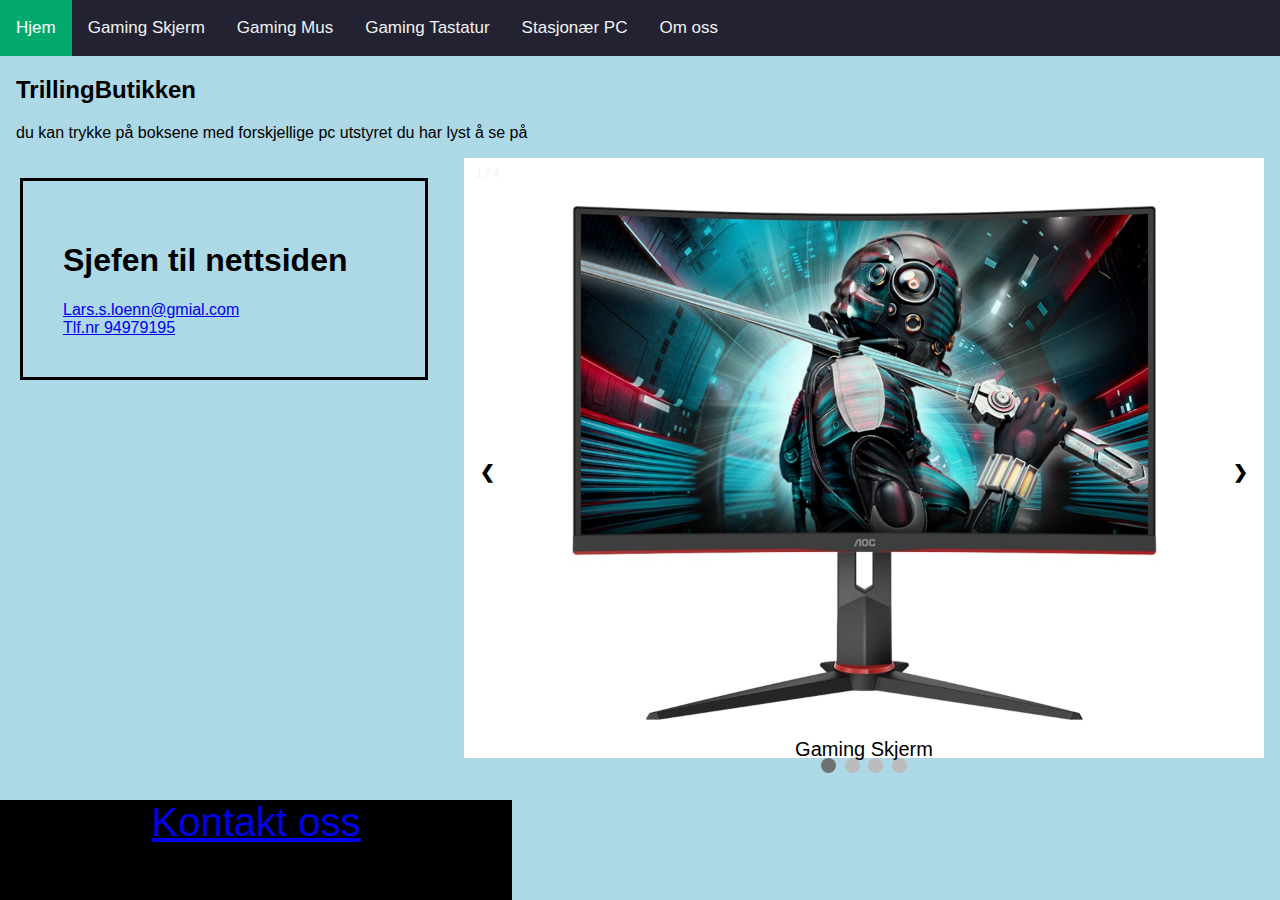
<file: index.html>
<!DOCTYPE html>
<html>
	<head>
		<title>Nettbutikk.no</title>
		<meta name="viewport" content="width=device-width, initial-scale=1" charset="utf-8">
		<link rel="stylesheet" href="resources/css/css3.css">
		<link href="resources/navigators/gamingskjerm.html">
		<link href="resources/navigators/gamingmus.html">
		<link href="resources/navigators/gamingtastatur.html">
		<link href="resources/navigators/omoss.html">
	</head>
	
	<body>
		<div class="topnav">
		  <a class="active" href="index.html">Hjem</a>
		  <a href="resources/navigators/gamingskjerm.html">Gaming Skjerm</a>
		  <a href="resources/navigators/gamingmus.html">Gaming Mus</a>
		  <a href="resources/navigators/gamingtastatur.html">Gaming Tastatur</a>
		  <a href="resources/navigators/pcstasjonær.html">Stasjonær PC</a>
		  <a href="resources/navigators/omoss.html">Om oss</a>
		</div>

		<div style="padding-left:16px">
		  <h2>TrillingButikken</h2>
		  <p>du kan trykke på boksene med forskjellige pc utstyret du har lyst å se på</p>
		</div>
		
		<div class="grid-container">
			<div class="grid-item">
				<div id="box31">
					<h1>Sjefen til nettsiden</h1>
					<a href="mailto:lars.s.loenn@gmail.com">Lars.s.loenn@gmial.com</a><br>
					<a href="tel:+4794979195">Tlf.nr 94979195</a>
				</div>
			</div>
			<div class="grid-item">
				<div class="slideshow-container">
					<div class="mySlides fade">
					  <div class="numbertext">1 / 4</div>
						  <img src="resources/images/skjerm.jpg" alt="gamingskjerm" style="width:100%">
					  <div class="text">Gaming Skjerm</div>
					</div>

					<div class="mySlides fade">
					  <div class="numbertext">2 / 4</div>
					  <img src="resources/images/mus1.jpg" alt="gamingmus" style="width:100%">
					  <div class="text">Gaming mus</div>
					</div>

					<div class="mySlides fade">
					  <div class="numbertext">3 / 4</div>
					  <img src="resources/images/tas1.jpg" alt="gamingtastatur" style="width:100%">
					  <div class="text">Gaming tastatur</div>
					</div>

					<div class="mySlides fade">
					  <div class="numbertext">4 / 1</div>
					  <img src="resources/images/stasjonær1.jpg" alt="stasjonærpc" style="width:100%">
					  <div class="text">Stasjonær PC</div>
					</div>
						<a class="prev" onclick="plusSlides(-1)">&#10094;</a>
						<a class="next" onclick="plusSlides(1)">&#10095;</a>
					<div style="text-align:center">
						<span class="dot" onclick="currentSlide(1)"></span> 
						<span class="dot" onclick="currentSlide(2)"></span> 
						<span class="dot" onclick="currentSlide(3)"></span>
						<span class="dot" oneclick="currentSlide(4)"></span>
					</div>
				</div>
			</div>
		</div>		
		
		
		<footer>
			<a href="resources/navigators/Kontakt skjema.html">Kontakt oss</a>  
		</footer>
		<script src="resources/js/slideshow.js">
			console.log("Hello world");
		</script>
	</body>
</html>
</file>
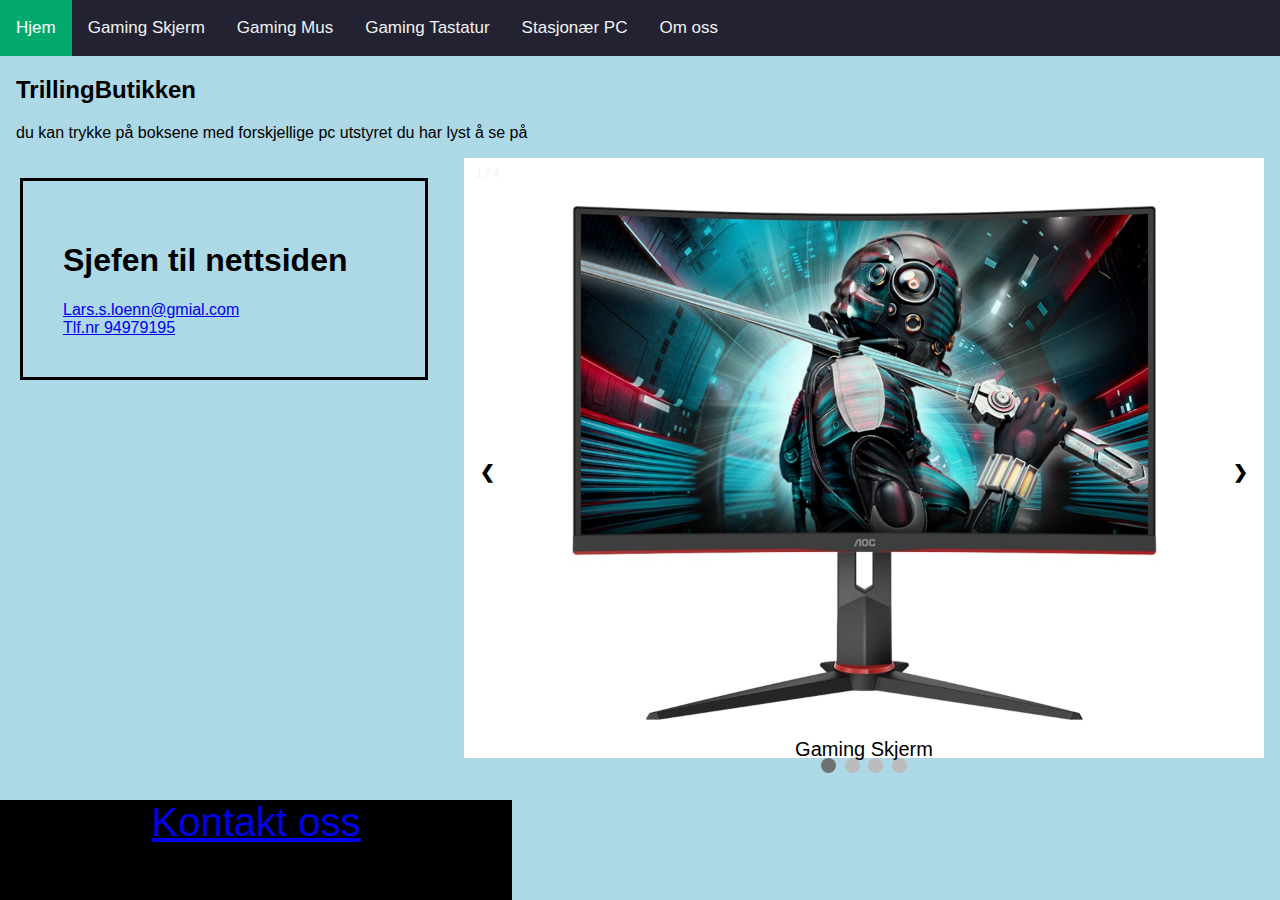
<file: hjem.html>
<!DOCTYPE html>
<html>
	<head>
		<title>Nettbutikk.no</title>
		<meta name="viewport" content="width=device-width, initial-scale=1" charset="utf-8">
		<link rel="stylesheet" href="resources/css/css3.css">
		<link href="resources/navigators/gamingskjerm.html">
		<link href="resources/navigators/gamingmus.html">
		<link href="resources/navigators/gamingtastatur.html">
		<link href="resources/navigators/omoss.html">
	</head>
	
	<body>
		<div class="topnav">
		  <a class="active" href="hjem.html">Hjem</a>
		  <a href="resources/navigators/gamingskjerm.html">Gaming Skjerm</a>
		  <a href="resources/navigators/gamingmus.html">Gaming Mus</a>
		  <a href="resources/navigators/gamingtastatur.html">Gaming Tastatur</a>
		  <a href="resources/navigators/pcstasjonær.html">Stasjonær PC</a>
		  <a href="resources/navigators/omoss.html">Om oss</a>
		</div>

		<div style="padding-left:16px">
		  <h2>TrillingButikken</h2>
		  <p>du kan trykke på boksene med forskjellige pc utstyret du har lyst å se på</p>
		</div>
		
		<div class="grid-container">
			<div class="grid-item">
				<div id="box31">
					<h1>Sjefen til nettsiden</h1>
					<a href="mailto:lars.s.loenn@gmail.com">Lars.s.loenn@gmial.com</a><br>
					<a href="tel:+4794979195">Tlf.nr 94979195</a>
				</div>
			</div>
			<div class="grid-item">
				<div class="slideshow-container">
					<div class="mySlides fade">
					  <div class="numbertext">1 / 4</div>
						  <img src="resources/images/skjerm.jpg" alt="gamingskjerm" style="width:100%">
					  <div class="text">Gaming Skjerm</div>
					</div>

					<div class="mySlides fade">
					  <div class="numbertext">2 / 4</div>
					  <img src="resources/images/mus1.jpg" alt="gamingmus" style="width:100%">
					  <div class="text">Gaming mus</div>
					</div>

					<div class="mySlides fade">
					  <div class="numbertext">3 / 4</div>
					  <img src="resources/images/tas1.jpg" alt="gamingtastatur" style="width:100%">
					  <div class="text">Gaming tastatur</div>
					</div>

					<div class="mySlides fade">
					  <div class="numbertext">4 / 1</div>
					  <img src="resources/images/stasjonær1.jpg" alt="stasjonærpc" style="width:100%">
					  <div class="text">Stasjonær PC</div>
					</div>
						<a class="prev" onclick="plusSlides(-1)">&#10094;</a>
						<a class="next" onclick="plusSlides(1)">&#10095;</a>
					<div style="text-align:center">
						<span class="dot" onclick="currentSlide(1)"></span> 
						<span class="dot" onclick="currentSlide(2)"></span> 
						<span class="dot" onclick="currentSlide(3)"></span>
						<span class="dot" oneclick="currentSlide(4)"></span>
					</div>
				</div>
			</div>
		</div>		
		
		
		<footer>
			<a href="resources/navigators/Kontakt skjema.html">Kontakt oss</a>  
		</footer>
		<script src="resources/js/slideshow.js">
			console.log("Hello world");
		</script>
	</body>
</html>
</file>
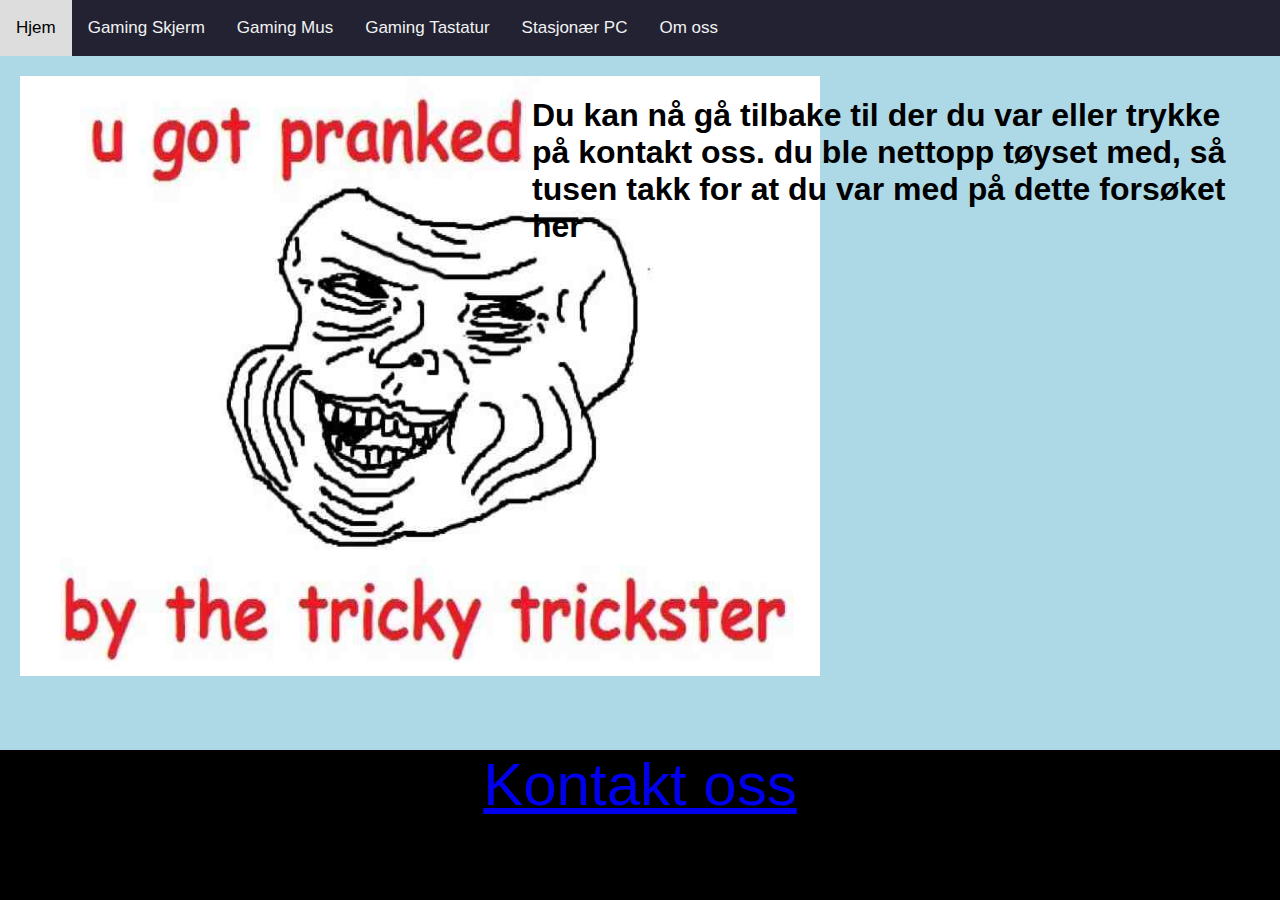
<file: resources/navigators/easteregg.html>
<!doctype html>
<html>
	<head>
	<meta name="viewport" content="width=device-width, initial-scale=1" charset="utf-8">
	<link rel="stylesheet" href="../css/css3.css">
	<title>easteregg</title>
	</head>

	<body>
		<div class="topnav">
			  <a href="../../index.html">Hjem</a>
			  <a href="gamingskjerm.html">Gaming Skjerm</a>
			  <a href="gamingmus.html">Gaming Mus</a>
			  <a href="gamingtastatur.html">Gaming Tastatur</a>
			  <a href="pcstasjonær.html">Stasjonær PC</a>
			  <a href="omoss.html">Om oss</a>
		</div>
		
		<div class="grid-container4">
			<div class="grid-item2">
				<div id="box2">
					<img src="../images/easteregg.jpg" alt="u just got pranked" width="800" height="600">
				</div>
			</div>
			<div class="grid-item2">
				<h1>Du kan nå gå tilbake til der du var eller trykke på kontakt oss. du ble nettopp tøyset med, så tusen takk for at du var med på dette forsøket her</h1>
			</div>

		</div>

		<footer id="footer2">
			<a href="../navigators/Kontakt skjema.html">Kontakt oss</a><br>
		</footer>
	</body>
</html>
</file>
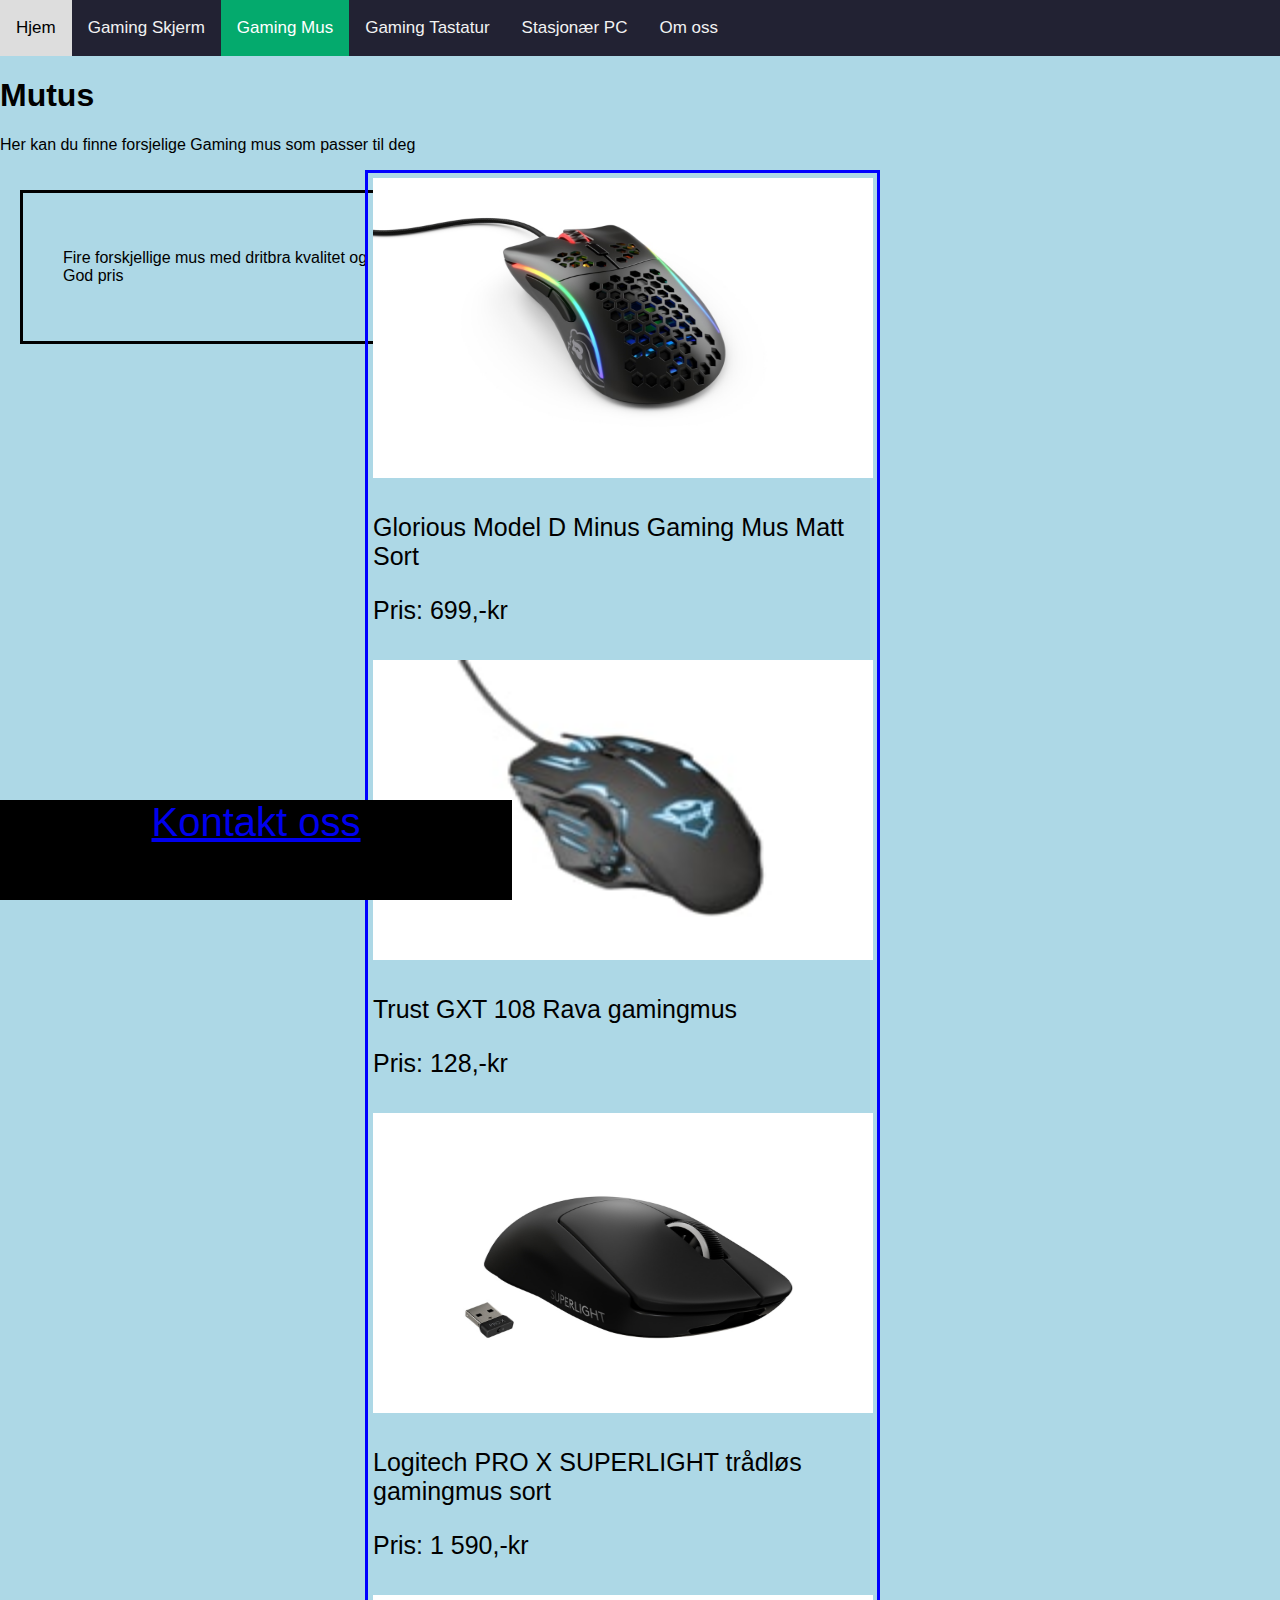
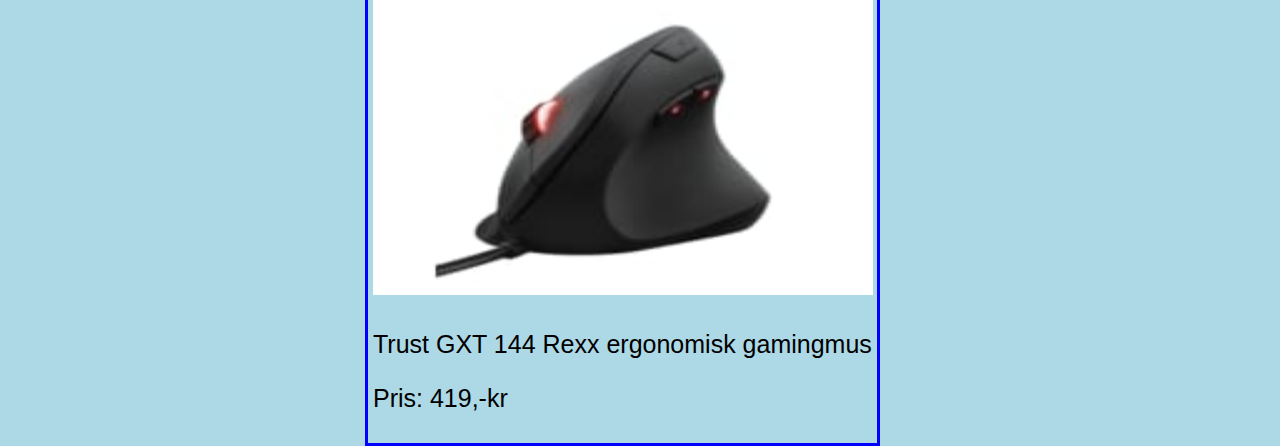
<file: resources/navigators/gamingmus.html>
<!doctype html>
<html>
	<head>
		<meta name="viewport" content="width=device-width, initial-scale=1" charset="utf-8">
		<title>Nettbutikk.no</title>
		<link rel="stylesheet" href="../css/css3.css">
		<link href="gamingskjerm.html">
		<link href="gamingtastatur.html">
		<link href="pcstasjonær.html">
	</head>

	<body>
		<div class="topnav">
		  <a href="../../index.html">Hjem</a>
		  <a href="gamingskjerm.html">Gaming Skjerm</a>
		  <a class="active" href="gamingmus.html">Gaming Mus</a>
		  <a href="gamingtastatur.html">Gaming Tastatur</a>
		  <a href="pcstasjonær.html">Stasjonær PC</a>
		  <a href="omoss.html">Om oss</a>
		</div>
		
		<h1>Mutus</h1>
		<p>Her kan du finne forsjelige Gaming mus som passer til deg</p>
		
		<div class="grid-container">
			<div class="grid-item">
				<div id="box31">
					<p>Fire forskjellige mus med dritbra kvalitet og God pris</p>
				</div>
			</div>
			<div class="grid-item">
				<div class="box">
					<div class="box-left">
						<a href="https://www.komplett.no/product/1161186/gaming/gaming-utstyr/gaming-mus/glorious-model-d-minus-gaming-mus-matt-sort" target="_blank"><img src="../images/mus1.jpg" alt="skjerm" width="500" height="300"></a>
					</div>

					<div class="box-right">
						<p>Glorious Model D Minus Gaming Mus Matt Sort</p>
						<p>Pris: 699,-kr</p>
					</div>

					<div class="box-left">
						<a href="https://www.komplett.no/product/1170386/gaming/gaming-utstyr/gaming-mus/trust-gxt-108-rava-gamingmus" target="_blank"><img src="../images/mus2.jpg" alt="Trust GXT 108 Rava" width="500" height="300"></a>
					</div>

					<div class="box-right">
						<p>Trust GXT 108 Rava gamingmus</p>
						<p>Pris: 128,-kr</p>
					</div>

					<div class="box-left">
						<a href="https://www.komplett.no/product/1172238/gaming/gaming-utstyr/gaming-mus/logitech-pro-x-superlight-traadloes-gamingmus-sort" target="_blank"><img src="../images/mus3.jpg" alt="Logitech PRO X SUPERLIGHT" width="500" height="300"></a>
					</div>	
					<div class="box-right">
						<p>Logitech PRO X SUPERLIGHT trådløs gamingmus sort</p>
						<p>Pris: 1 590,-kr</p>
					</div>
					<br>
					<div class="box-left">
						<a href="https://www.komplett.no/product/1185625/gaming/gaming-utstyr/gaming-mus/trust-gxt-144-rexx-ergonomisk-gamingmus" target="_blank"><img src="../images/mus4.jpg" alt="Trust GXT 144 Rexx ergonomisk" width="500" height="300"></a>
					</div>	
					<div class="box-right">
						<p>Trust GXT 144 Rexx ergonomisk gamingmus</p>
						<p>Pris: 419,-kr</p>
					</div>
				</div>
			</div>
		</div>
		
		<footer>
			 <a href="../navigators/Kontakt skjema.html">Kontakt oss</a>
		</footer>
	</body>
</html>
</file>
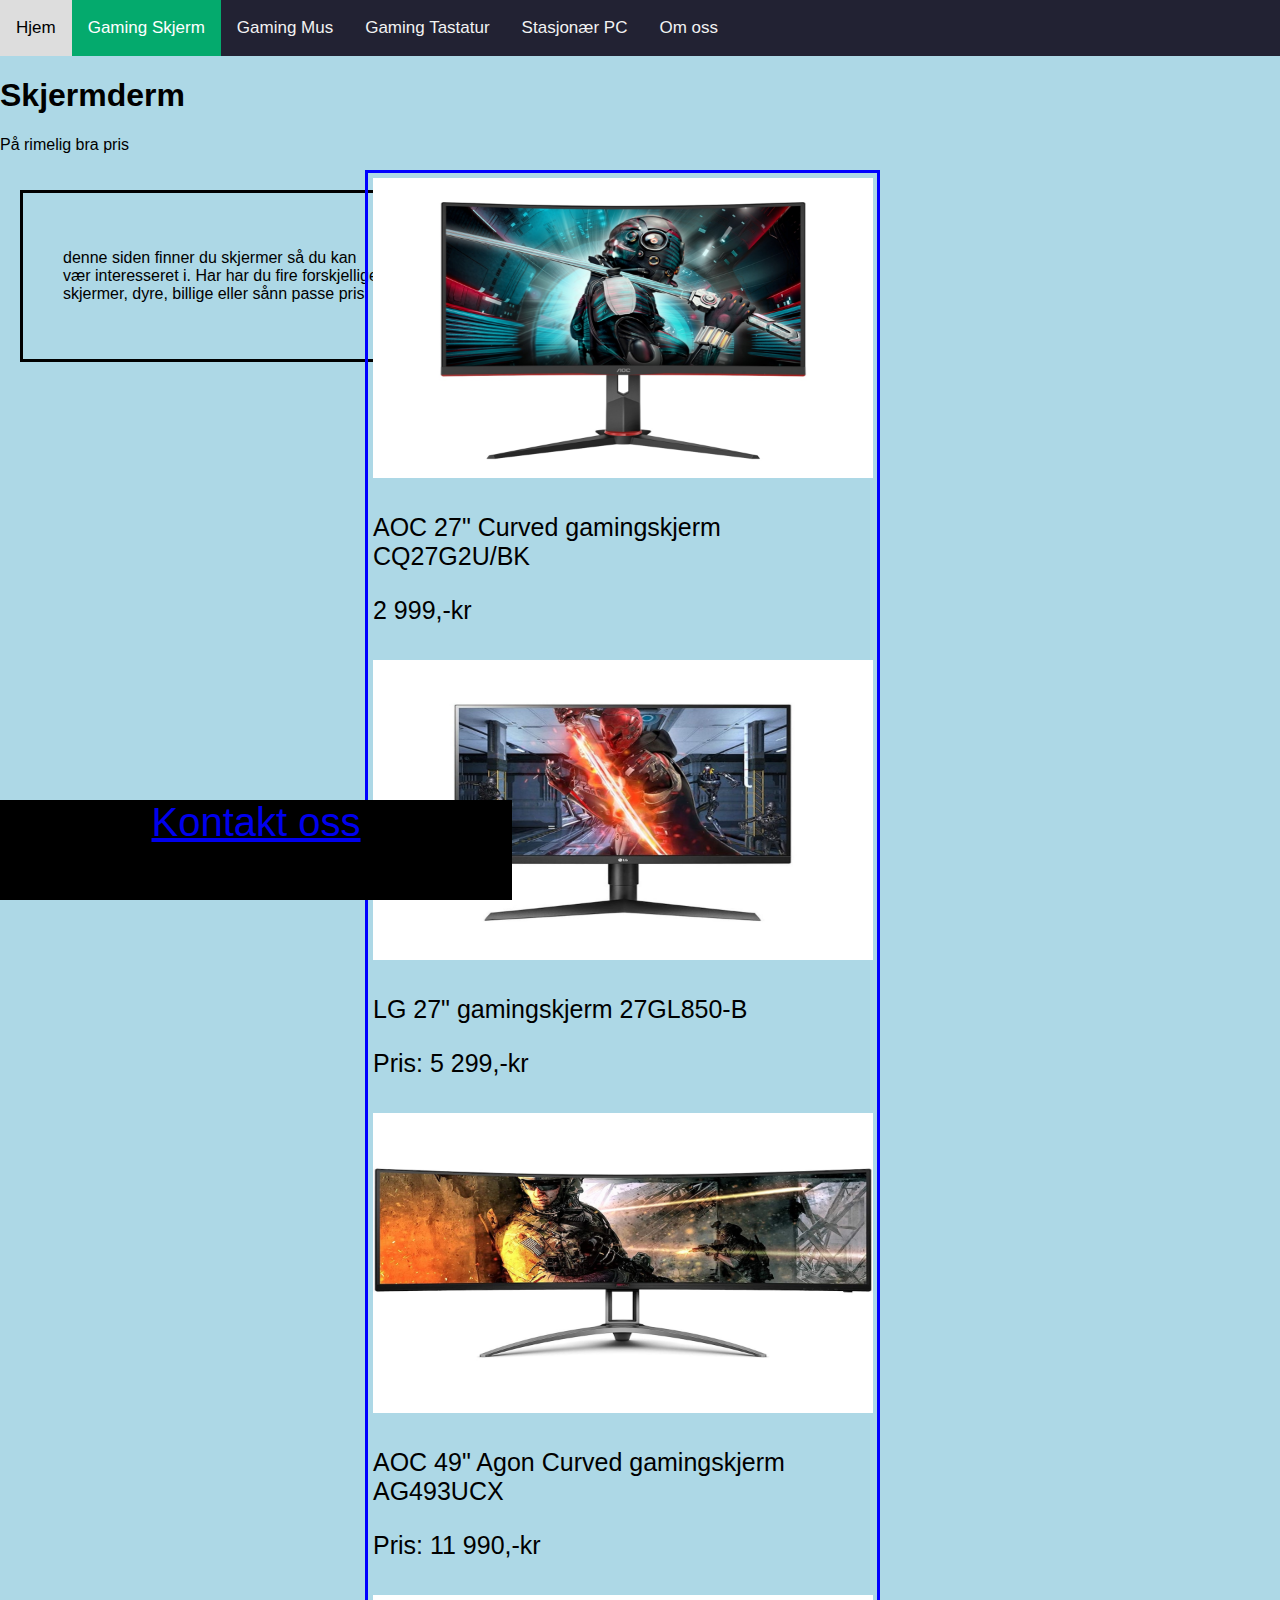
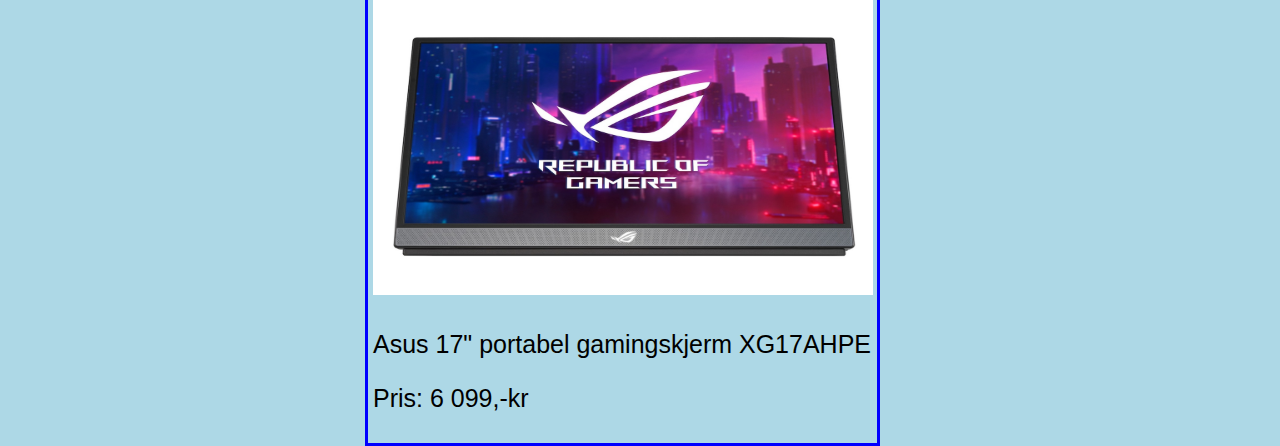
<file: resources/navigators/gamingskjerm.html>
<!doctype html>
<html>
	<head>
		<meta name="viewport" content="width=device-width, initial-scale=1" charset="utf-8">
		<link rel="stylesheet" href="../css/css3.css">
		<title>Nettbutikk.no</title>
	</head>
	
	<body>
		<div class="topnav">
		  <a href="../../index.html">Hjem</a>
		  <a class="active" href="gamingskjerm.html">Gaming Skjerm</a>
		  <a href="gamingmus.html">Gaming Mus</a>
		  <a href="gamingtastatur.html">Gaming Tastatur</a>
		  <a href="pcstasjonær.html">Stasjonær PC</a>
		  <a href="omoss.html">Om oss</a>
		</div>
		
		<h1>Skjermderm</h1>
		<p>På rimelig bra pris</p>
		
		<div class="grid-container">
			<div class="grid-item">
				<div id="box31">
					<p>denne siden finner du skjermer så du kan vær interesseret i. Har har du fire forskjellige skjermer, dyre, billige eller sånn passe pris</p>
				</div>
			</div>
			<div class="grid-item">
				<div class="box">
					<div class="box-left">
						<a href="https://www.komplett.no/product/1150729/gaming/gaming-utstyr/gamingskjermer/aoc-27-curved-gamingskjerm-cq27g2ubk" target="_blank"> 
						<img src="../images/skjerm.jpg" alt="skjerm" width="500" height="300"></a>  
					</div>
			
					<div class="box-right">
						<p>AOC 27" Curved gamingskjerm CQ27G2U/BK</p>
						<p>2 999,-kr</p>
					</div>

					<div class="box-left">
						<a href="https://www.komplett.no/product/1172331/gaming/gaming-utstyr/gamingskjermer/lg-27-gamingskjerm-27gl850-b" target="_blank"><img src="../images/skjerm2.jpg" alt="Trust GXT 108 Rava" width="500" height="300"></a>
					</div>

					<div class="box-right">
						<p>LG 27" gamingskjerm 27GL850-B</p>
						<p>Pris: 5 299,-kr</p>
					</div>

					<div class="box-left">
						<a href="https://www.komplett.no/product/1174584/gaming/gaming-utstyr/gamingskjermer/aoc-49-agon-curved-gamingskjerm-ag493ucx" target="_blank"><img src="../images/skjerm3.jpg" alt="Hyperx Pulsfire FPS Pro RGB" width="500" height="300"></a>
					</div>	
					<div class="box-right">
						<p>AOC 49" Agon Curved gamingskjerm AG493UCX</p>
						<p>Pris: 11 990,-kr</p>
					</div>
					<br>
					<div class="box-left">
						<a href="https://www.komplett.no/product/1157299/gaming/gaming-utstyr/gamingskjermer/asus-17-portabel-gamingskjerm-xg17ahpe" target="_blank"><img src="../images/skjerm4.jpg" alt="Trust GXT 144 Rexx ergonomisk" width="500" height="300"></a>
					</div>
					<div class="box-right">
						<p>Asus 17" portabel gamingskjerm XG17AHPE</p>
						<p>Pris: 6 099,-kr</p>
					</div>
				</div>
			</div>
		</div>
		
		<footer>
			<a href="../navigators/Kontakt skjema.html">Kontakt oss</a>
		</footer>
		
	</body>
</html>
</file>
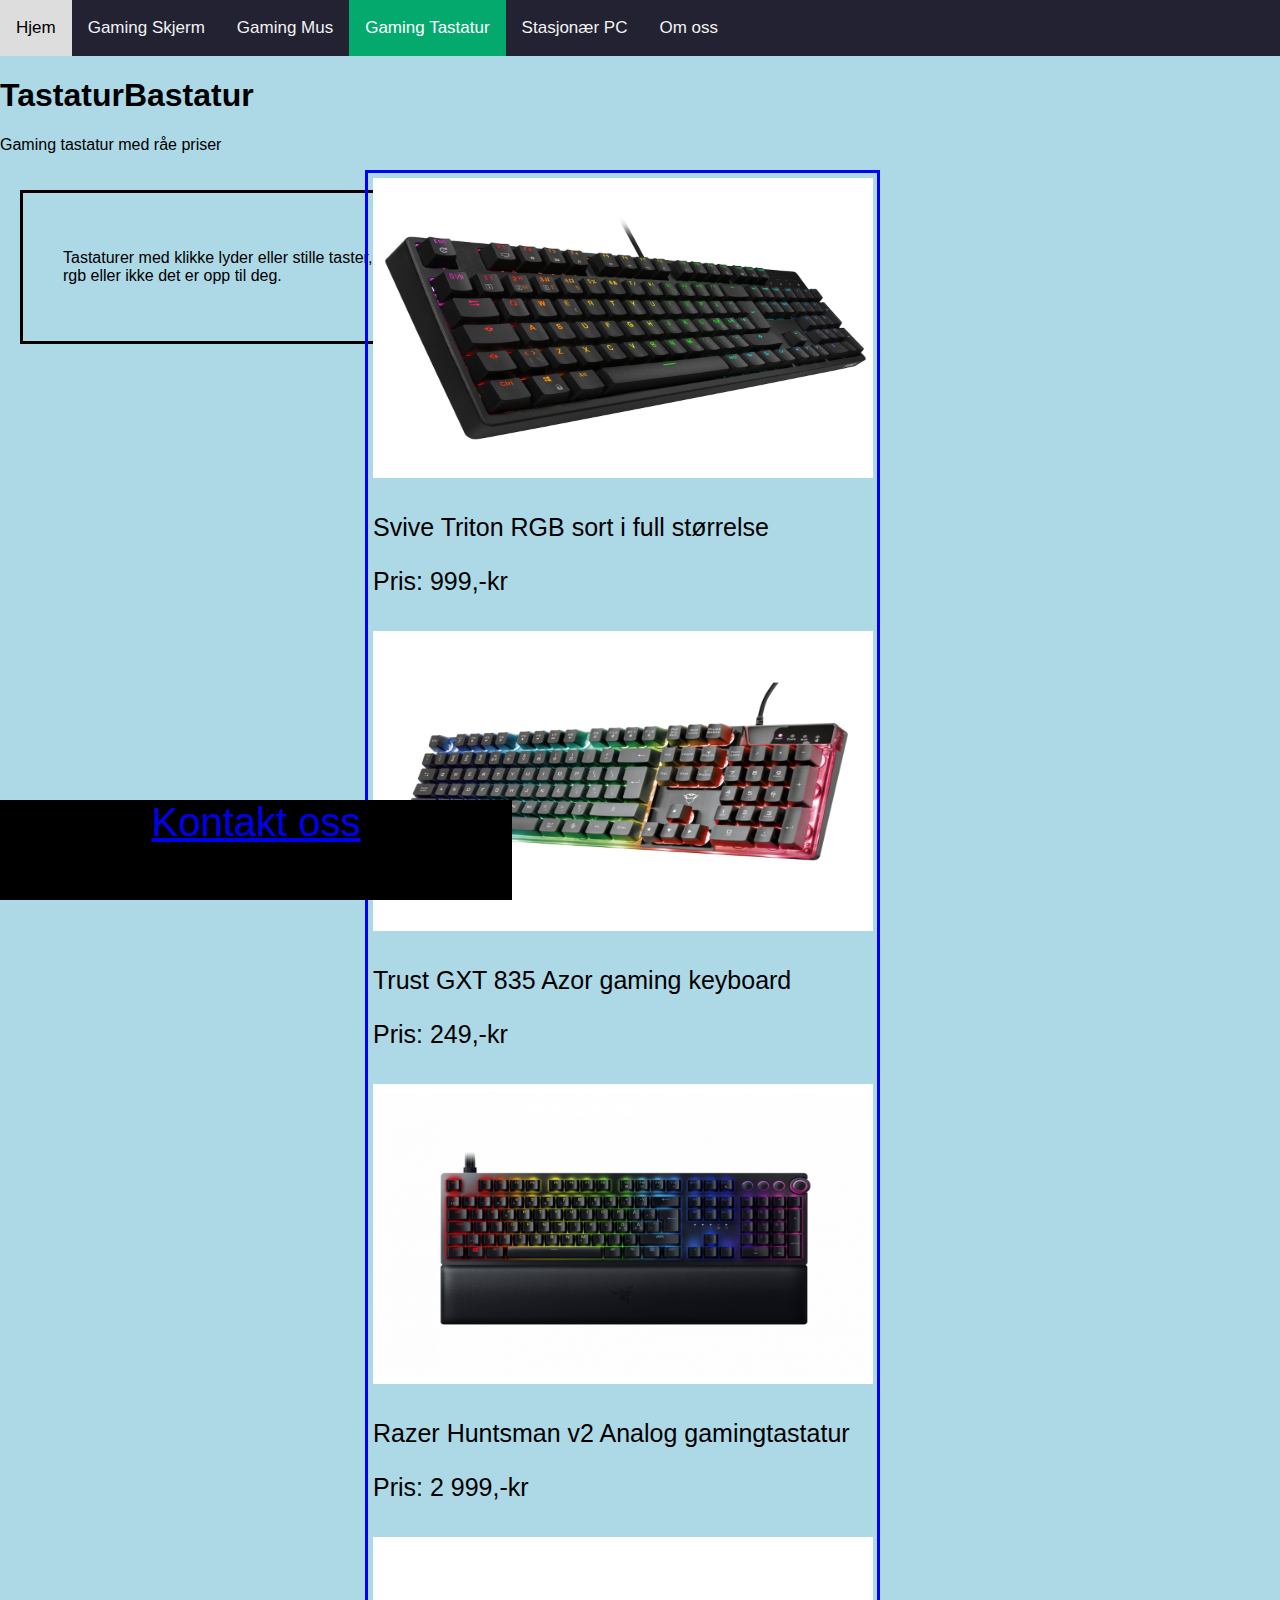
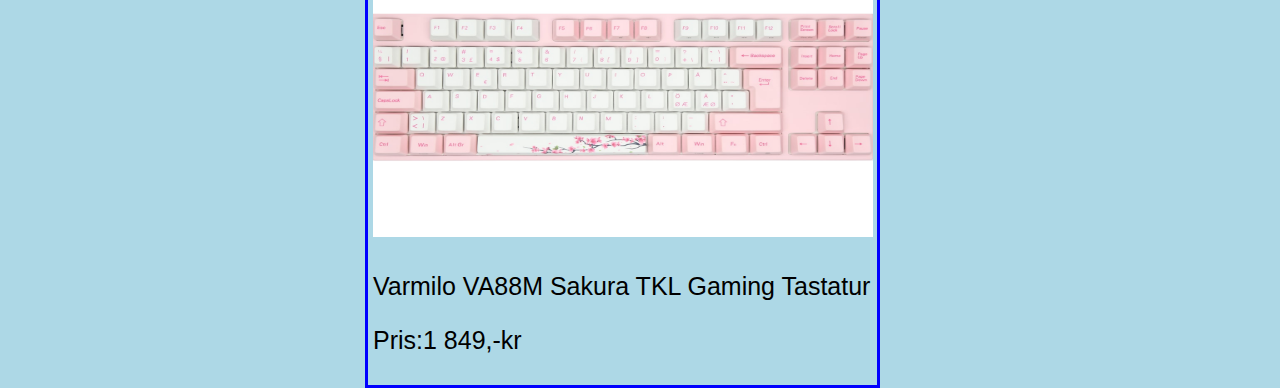
<file: resources/navigators/gamingtastatur.html>
<!doctype html>
<html>
	<head>
		<meta name="viewport" content="width=device-width, initial-scale=1" charset="utf-8">
		<title>Nettbutikk.no</title>
		<link rel="stylesheet" href="../css/css3.css">

	</head>

	<body>
		<div class="topnav">
		  <a href="../../index.html">Hjem</a>
		  <a href="gamingskjerm.html">Gaming Skjerm</a>
		  <a href="gamingmus.html">Gaming Mus</a>
		  <a class="active" href="gamingtastatur.html">Gaming Tastatur</a>
		  <a href="pcstasjonær.html">Stasjonær PC</a>
		  <a href="omoss.html">Om oss</a>
		</div>
		
		<h1>TastaturBastatur</h1>
		<p>Gaming tastatur med råe priser</p>
		
		<div class="grid-container">
			<div class="grid-item">
				<div id="box31">
					<p>Tastaturer med klikke lyder eller stille taster, rgb eller ikke det er opp til deg.</p>
				</div>
			</div>
			<div class="grid-item">
				<div class="box">
					<div class="box-left">
						<a href="https://www.komplett.no/product/1156864/gaming/gaming-utstyr/gaming-tastatur/svive-triton-rgb-sort-i-full-stoerrelse" target="_blank"><img src="../images/tas1.jpg" alt="Svive Triton RGB" width="500" height="300"></a> 
					</div>

					<div class="box-right">
						<p>Svive Triton RGB sort i full størrelse</p>
						<p>Pris: 999,-kr</p>
					</div>

					<div class="box-left">
						<a href="https://www.komplett.no/product/1185606/gaming/gaming-utstyr/gaming-tastatur/trust-gxt-835-azor-gaming-keyboard" target="_blank"><img src="../images/tas2.jpg" alt="Trust GXT 108 Rava" width="500" height="300"></a>
					</div>

					<div class="box-right">
						<p>Trust GXT 835 Azor gaming keyboard</p>
						<p>Pris: 249,-kr</p>
					</div>

					<div class="box-left">
						<a href="https://www.komplett.no/product/1178080/gaming/gaming-utstyr/gaming-tastatur/razer-huntsman-v2-analog-gamingtastatur" target="_blank"><img src="../images/tas3.jpg" alt="Razer Huntsman v2" width="500" height="300"></a>
					</div>	
					<div class="box-right">
						<p>Razer Huntsman v2 Analog gamingtastatur</p>
						<p>Pris: 2 999,-kr</p>
					</div>
					<br>
					<div class="box-left">
						<a href="https://www.komplett.no/product/1154829/gaming/gaming-utstyr/gaming-tastatur/varmilo-va88m-sakura-tkl-gaming-tastatur" target="_blank"><img src="../images/tas4.jpg" alt="Varmilo VA88M Sakura" width="500" height="300"></a>
					</div>
					<div class="box-right">
						<p>Varmilo VA88M Sakura TKL Gaming Tastatur</p>
						<p>Pris:1 849,-kr</p>
					</div>
				</div>
			</div>
		</div>
		
		<footer>
			<a href="../navigators/Kontakt skjema.html">Kontakt oss</a>
		</footer>
	</body>
</html>
</file>
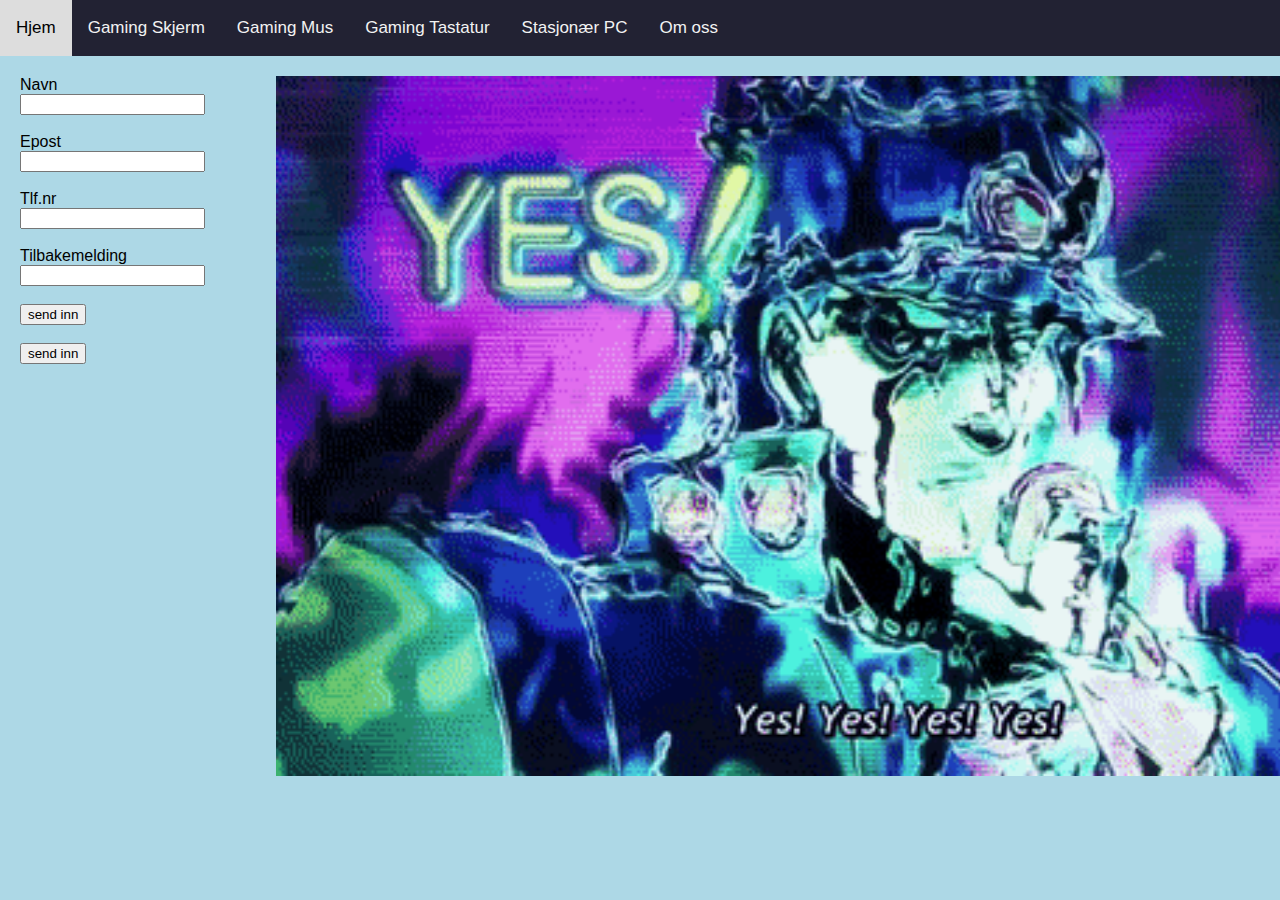
<file: resources/navigators/Kontakt skjema.html>
<!doctype html>
<html>
	<head>
		<meta name="viewport" content="width=device-width, initial-scale=1" charset="utf-8">
		<link rel="stylesheet" href="../css/css3.css">
		<title>Kontaktoss</title>
	</head>

	<body>
		<div class="topnav">
			  <a href="../../index.html">Hjem</a>
			  <a href="gamingskjerm.html">Gaming Skjerm</a>
			  <a href="gamingmus.html">Gaming Mus</a>
			  <a href="gamingtastatur.html">Gaming Tastatur</a>
			  <a href="pcstasjonær.html">Stasjonær PC</a>
			  <a href="omoss.html">Om oss</a>
		</div>
		
		<div class="grid-container3">
			<div class="grid-item2">
				<form action="takkformelding.html">
					<label>Navn</label><br>
					<input type="text" required><br><br>
					<label>Epost</label><br>
					<input type="email" required><br><br>
					<label>Tlf.nr</label><br>
					<input type="text" required><br><br>
					<label>Tilbakemelding</label><br>
					<input type="text" required><br><br>
				</form>
				<form action="easteregg.html">
					<button type="submit">send inn</button>
				</form><br>
				<form action="takkformelding.html">
					<button type="submit">send inn</button>
				</form>
			</div>
			<div class="grid-item2">
				<img src="../images/yesyes.gif" alt="yesyesyes" height="700">
			</div>
		</div>
	</body>
</html>
</file>
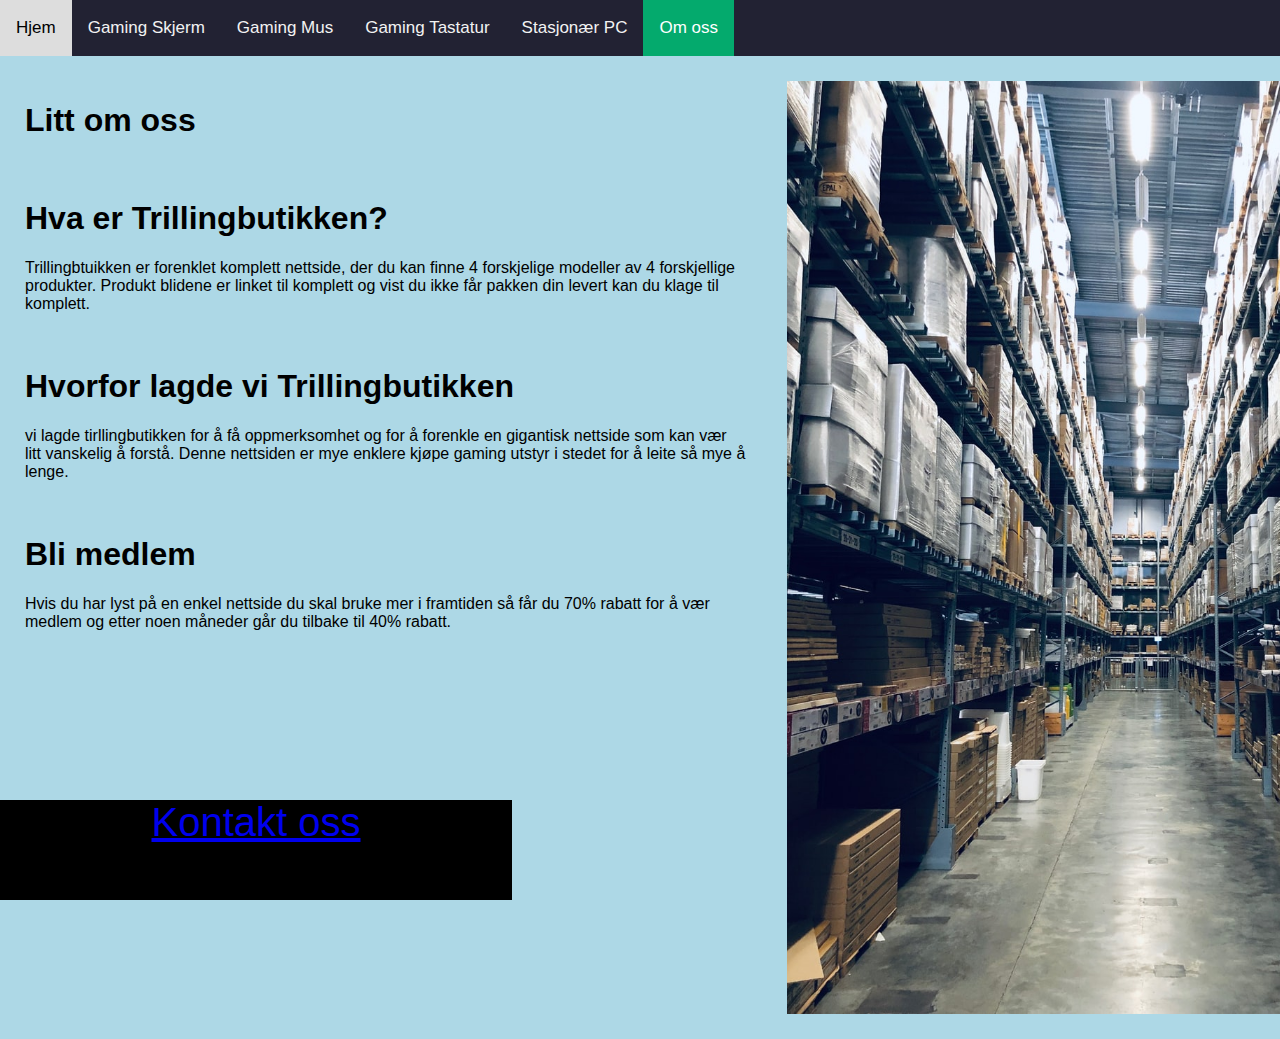
<file: resources/navigators/omoss.html>
<!doctype html>
<html>
	<head>
	<meta name="viewport" content="width=device-width, initial-scale=1" charset="utf-8">
		<link rel="stylesheet" href="../css/css3.css">
		<title>Nettbutikk.no</title>
	</head>

	<body>
		<div class="topnav">
			  <a href="../../index.html">Hjem</a>
			  <a href="gamingskjerm.html">Gaming Skjerm</a>
			  <a href="gamingmus.html">Gaming Mus</a>
			  <a href="gamingtastatur.html">Gaming Tastatur</a>
			  <a href="pcstasjonær.html">Stasjonær PC</a>
			  <a class="active" href="omoss.html">Om oss</a>
		</div>
		<div class="grid-container2">
			<div class="grid-item2">
				<div id="box2">
					<h1>Litt om oss</h1><br>

					<h1>Hva er Trillingbutikken?</h1>
					<p>Trillingbtuikken er forenklet komplett nettside, der du kan finne 4 forskjelige modeller av 4 forskjellige produkter. Produkt blidene er linket til komplett og vist du ikke får pakken din levert kan du klage til komplett.</p><br>

					<h1>Hvorfor lagde vi Trillingbutikken</h1>
					<p>vi lagde tirllingbutikken for å få oppmerksomhet og for å forenkle en gigantisk nettside som kan vær litt vanskelig å forstå. Denne nettsiden er mye enklere kjøpe gaming utstyr i stedet for å leite så mye å lenge.</p><br>

					<h1>Bli medlem</h1>
					<p>Hvis du har lyst på en enkel nettside du skal bruke mer i framtiden så får du 70% rabatt for å vær medlem og etter noen måneder går du tilbake til 40% rabatt.</p>
				</div>
			</div>
			<div class="grid-item2">
				<img src="../images/lager1.jfif" alt="lager" width="700" hight="1000">
			</div>
		</div>
		
		<footer>
			<a href="../navigators/Kontakt skjema.html">Kontakt oss</a>  
		</footer>
	</body>
</html>
</file>
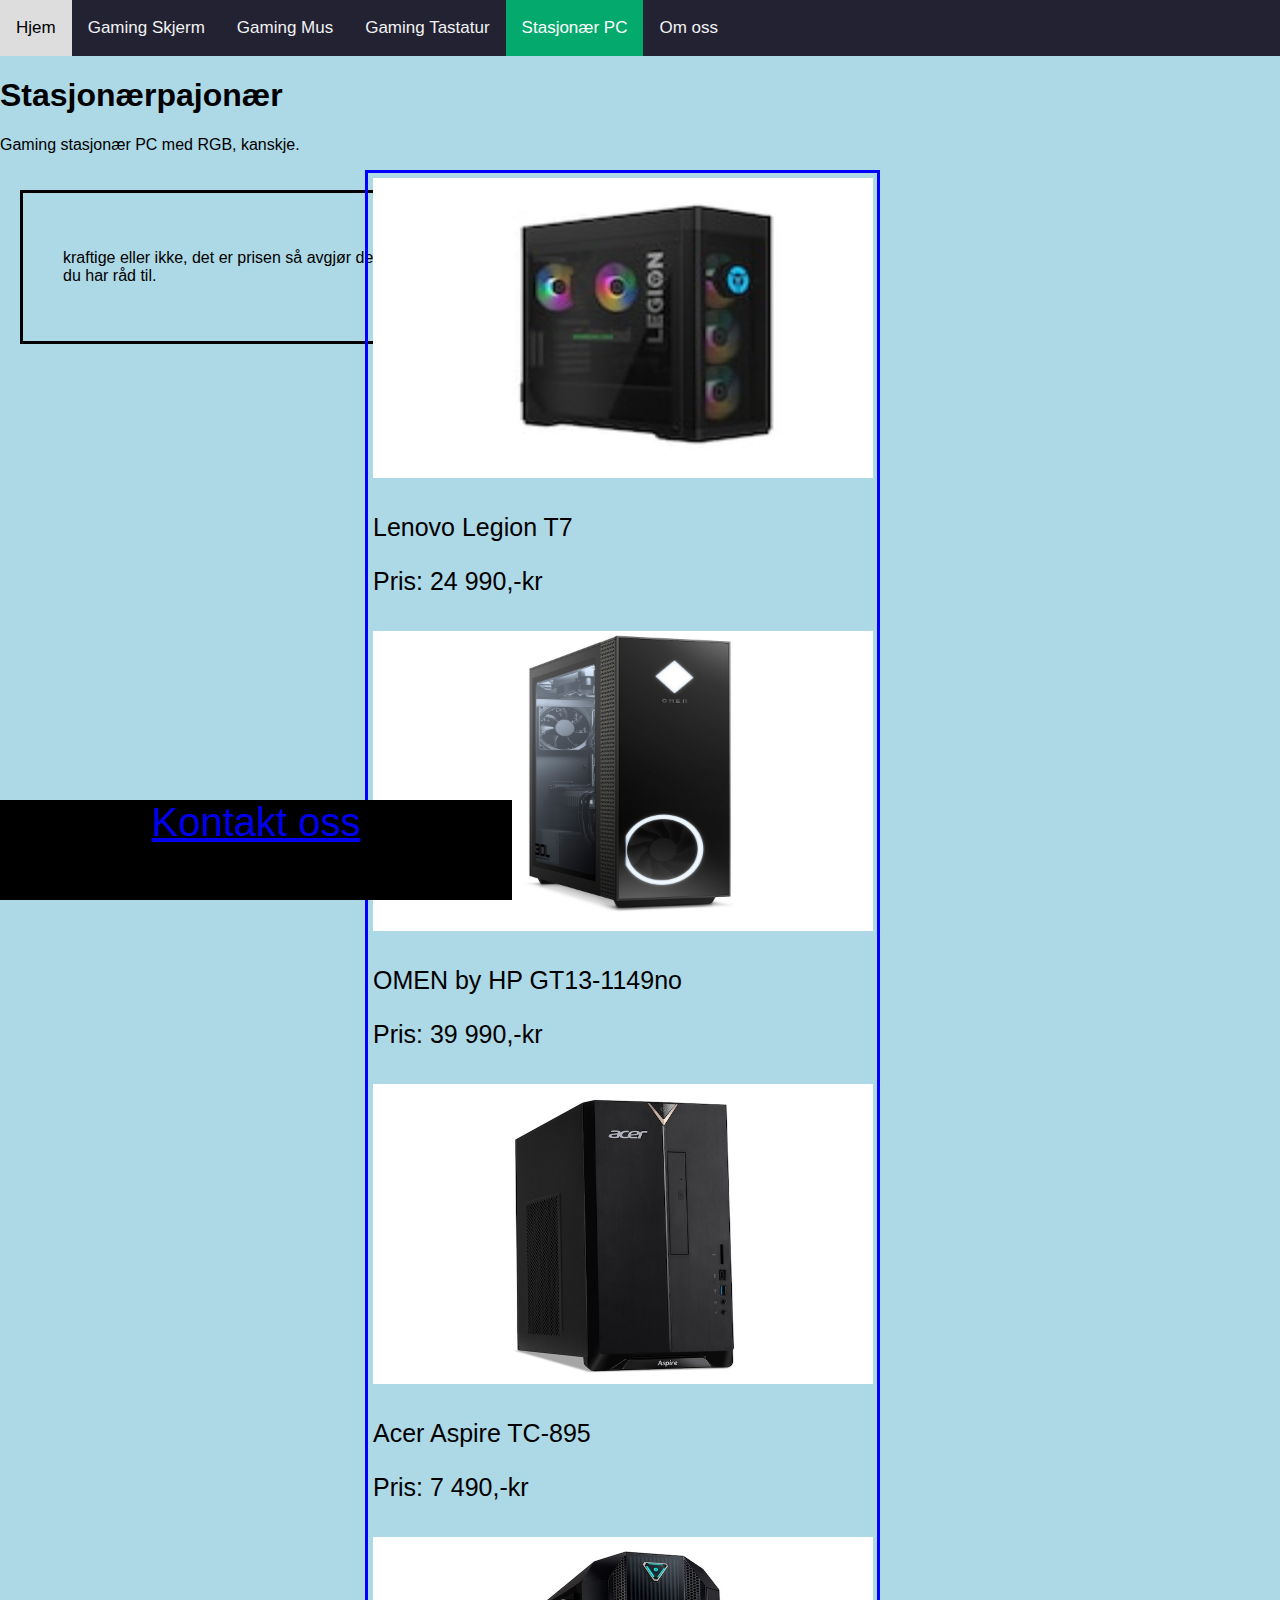
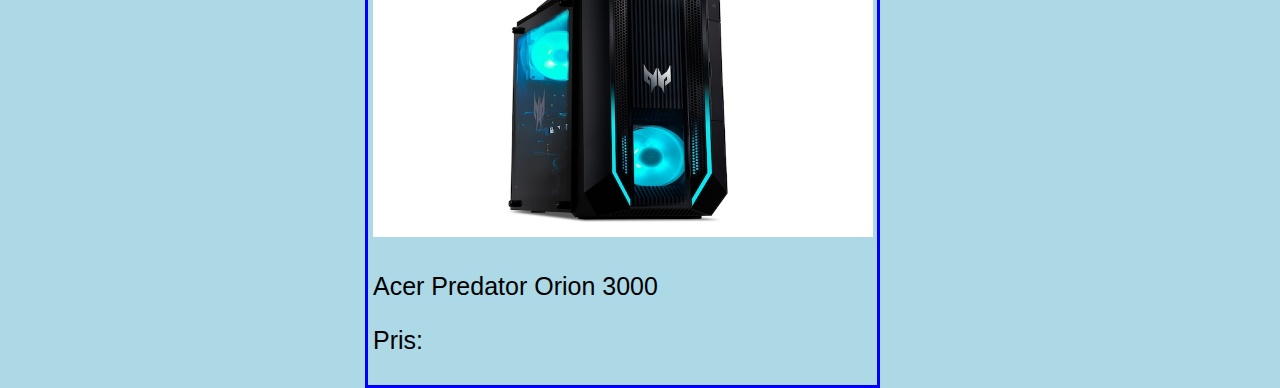
<file: resources/navigators/pcstasjonær.html>
<!doctype html>
<html>
	<head>
		<meta name="viewport" content="width=device-width, initial-scale=1" charset="utf-8">
		<title>Nettbutikk.no</title>
		<link rel="stylesheet" href="../css/css3.css">
	</head>

	<body>
		<div class="topnav">
			<a href="../../index.html">Hjem</a>
			<a href="gamingskjerm.html">Gaming Skjerm</a>
			<a href="gamingmus.html">Gaming Mus</a>
			<a href="gamingtastatur.html">Gaming Tastatur</a>
			<a class="active" href="pcstasjonær.html">Stasjonær PC</a>
			<a href="omoss.html">Om oss</a>
		</div>
		<h1>Stasjonærpajonær</h1>
		<p>Gaming stasjonær PC med RGB, kanskje.</p>

		<div class="grid-container">
			<div class="grid-item">
				<div id="box31">
					<p>kraftige eller ikke, det er prisen så avgjør det du har råd til.</p>
				</div>
			</div>
			<div class="grid-item">
				<div class="box">
					<div class="box-left">
						<a href="https://www.komplett.no/product/1182576/gaming/gaming-pc/stasjonaer/lenovo-legion-t7" target="_blank"><img src="../images/stasjonær1.jpg" alt="Lenovo Legion T7" width="500" height="300"></a> 
					</div>

					<div class="box-right">
						<p>Lenovo Legion T7</p>
						<p>Pris: 24 990,-kr</p>
					</div>

					<div class="box-left">
						<a href="https://www.komplett.no/product/1182147/gaming/gaming-pc/stasjonaer/omen-by-hp-gt13-1149no" target="_blank"><img src="../images/sta2.jpg" alt="OMEN by HP GT13-1149no" width="500" height="300"></a>
					</div>

					<div class="box-right">
						<p>OMEN by HP GT13-1149no</p>
						<p>Pris: 39 990,-kr</p>
					</div>

					<div class="box-left">
						<a href="https://www.komplett.no/product/1173971/gaming/gaming-pc/stasjonaer/acer-aspire-tc-895" target="_blank"><img src="../images/sta3.jpg" alt="Acer Aspire TC-895" width="500" height="300"></a>
					</div>	
					<div class="box-right">
						<p>Acer Aspire TC-895</p>
						<p>Pris: 7 490,-kr</p>
					</div>
					<br>
					<div class="box-left">
						<a href="https://www.komplett.no/product/1183418/gaming/gaming-pc/stasjonaer/acer-predator-orion-3000" target="_blank"><img src="../images/sta4.jpg" alt="Acer Predator Orion 3000" width="500" height="300"></a>
					</div>
					<div class="box-right">
						<p>Acer Predator Orion 3000</p>
						<p>Pris:</p>
					</div>
				</div>
			</div>
		</div>
		
		<footer>
			<a href="../navigators/Kontakt skjema.html">Kontakt oss</a>
		</footer>
	</body>
</html>
</file>
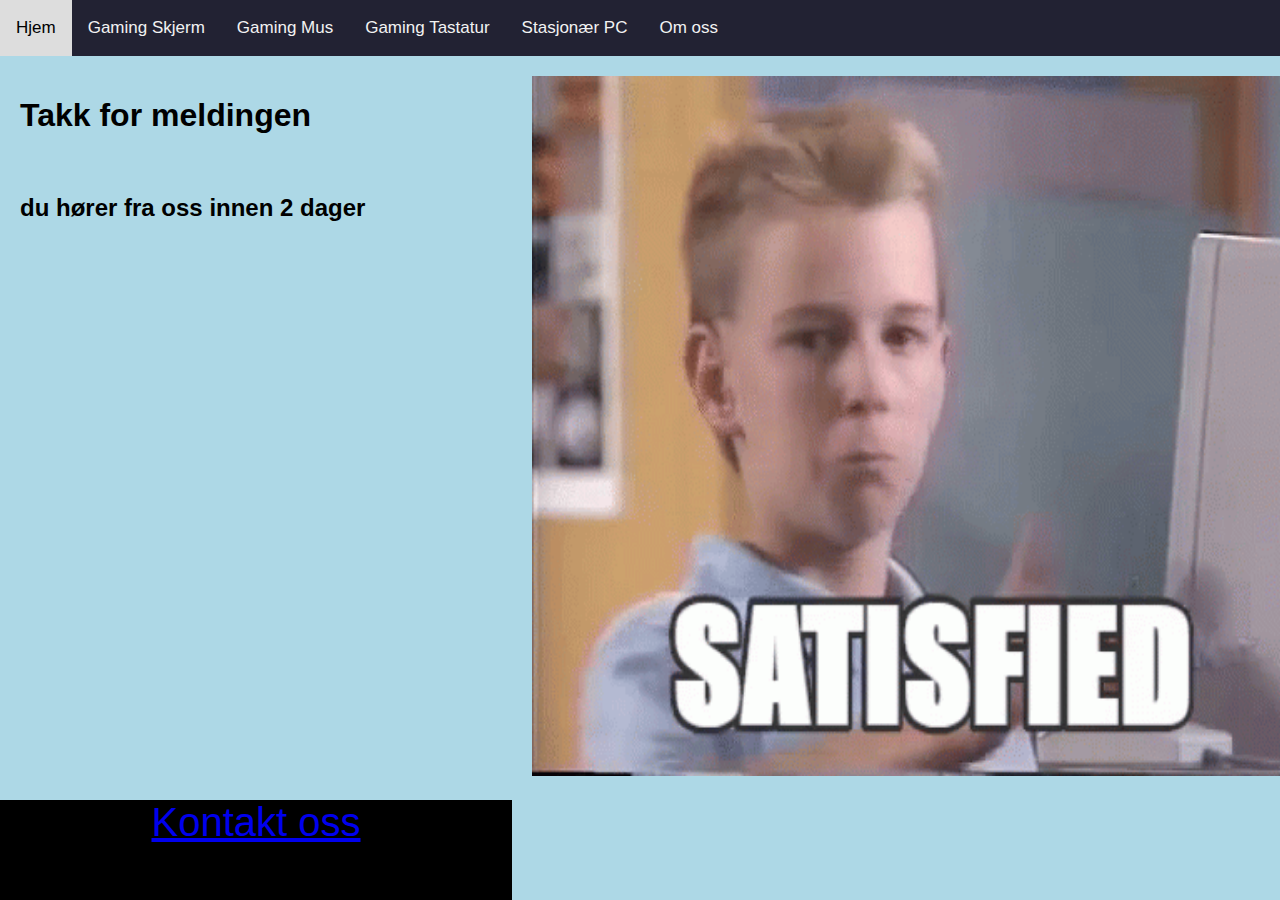
<file: resources/navigators/takkformelding.html>
<!doctype html>
<html>
	<head>
		<meta charset="utf-8">
		<link rel="stylesheet" href="../css/css3.css">
		<title>takk for meldingen</title>
	</head>

	<body>
		<div class="topnav">
				  <a href="../../index.html">Hjem</a>
				  <a href="gamingskjerm.html">Gaming Skjerm</a>
				  <a href="gamingmus.html">Gaming Mus</a>
				  <a href="gamingtastatur.html">Gaming Tastatur</a>
				  <a href="pcstasjonær.html">Stasjonær PC</a>
				  <a href="omoss.html">Om oss</a>
		</div>
		<div class="grid-container4">
			<div class="grid-item2">
				<h1>Takk for meldingen</h1><br>
				<h2>du hører fra oss innen 2 dager</h2>
			</div>
			<div class="grid-item2">
				<img src="../images/thumbsup.gif" alt="Thumbs Up" width="800" height="700">
			</div>
		</div>
		
		<footer>
			<a href="../navigators/Kontakt skjema.html">Kontakt oss</a><br>
		</footer>
	</body>
</html>
</file>
<file: resources/css/css3.css>
@charset "utf-8";
/* CSS Document */
body {
	background-color: lightblue;
	margin: 8;
	font-family: Arial, Helvetica, sans-serif;
}

.topnav {
	overflow: hidden;
	background-color: #223;
}

.topnav a {
	float: left;
	color: #f2f2f2;
	text-align: center;
	padding: 18px 16px;
	text-decoration: none;
	font-size: 17px;
}

.topnav a:hover {
	background-color: #ddd;
	color: black;
}

.topnav a.active {
		background-color: #04AA6D;
		color: white;
			}

.box {
	border: 3px solid blue;
	width: 515px;
	float: right;
	margin-right: 400px;
	padding: 0px;	
}
.box-right, .box-left {
	margin: 5px;
	float: left;
	font-size: 25px;
}
.text {
	float:left;
	border: 5px #BC1A1D;
	width: 200px;
	
}
* {box-sizing: border-box}
body {font-family: Verdana, sans-serif; margin:0}
.mySlides {display: none}
img {vertical-align: middle;}

.grid-container {
	display: grid;
	grid-template-columns: 35% 65%;
}

.grid-item {
	border: 3px;
}
#box31 {
	border: solid black;
	margin: 20px;
	padding: 40px;
}

/* Slideshow container */
.slideshow-container {
  max-width: 800px;
  position: relative;
  margin: auto;
}

/* Next & previous buttons */
.prev, .next {
  cursor: pointer;
  position: absolute;
  top: 50%;
  width: auto;
  padding: 16px;
  margin-top: -22px;
  color: black;
  font-weight: bold;
  font-size: 18px;
  transition: 0.6s ease;
  border-radius: 0 3px 3px 0;
  user-select: none;
}

/* Position the "next button" to the right */
.next {
  right: 0;
  border-radius: 3px 0 0 3px;
}

/* On hover, add a black background color with a little bit see-through */
.prev:hover, .next:hover {
  background-color: rgba(0,0,0,0.8);
}

/* Caption text */
.text {
  color: black;
  font-size: 20px;
  padding: 8px 12px;
  position: absolute;
  bottom: 8px;
  width: 100%;
  text-align: center;
}

/* Number text (1/3 etc) */
.numbertext {
  color: #f2f2f2;
  font-size: 12px;
  padding: 8px 12px;
  position: absolute;
  top: 0;
}

/* The dots/bullets/indicators */
.dot {
  cursor: pointer;
  height: 15px;
  width: 15px;
  margin: 0 2px;
  background-color: #bbb;
  border-radius: 50%;
  display: inline-block;
  transition: background-color 0.6s ease;
}

.active, .dot:hover {
  background-color: #717171;
}

/* Fading animation */
.fade {
  -webkit-animation-name: fade;
  -webkit-animation-duration: 1.5s;
  animation-name: fade;
  animation-duration: 1.5s;
}

@-webkit-keyframes fade {
  from {opacity: .4} 
  to {opacity: 1}
}

@keyframes fade {
  from {opacity: .4} 
  to {opacity: 1}
}

/* On smaller screens, decrease text size */
@media only screen and (max-width: 200px) {
  .prev, .next,.text {font-size: 11px}
}


footer {
	height:100px;
	width:40%;
	position:fixed;
	bottom:0;
	background-color:black;
	color:blue;
	text-align:center;
	font-size:40px;
}
.grid-container2 {
	display:grid;
	grid-template-columns: 60% 40%;
	margin:5px;
}
.grid-item2 {
	padding:20px;
}
.grid-container3 {
	display:grid;
	grid-template-columns: 20% 80%;
}
.grid-container4 {
	display:grid;
	grid-template-columns: 40% 60%;
}
#footer2 {
	height:150px;
	width:100%;
	position:fixed;
	bottom:0;
	background-color:black;
	color:blue;
	text-align:center;
	font-size:60px;
}
</file>
